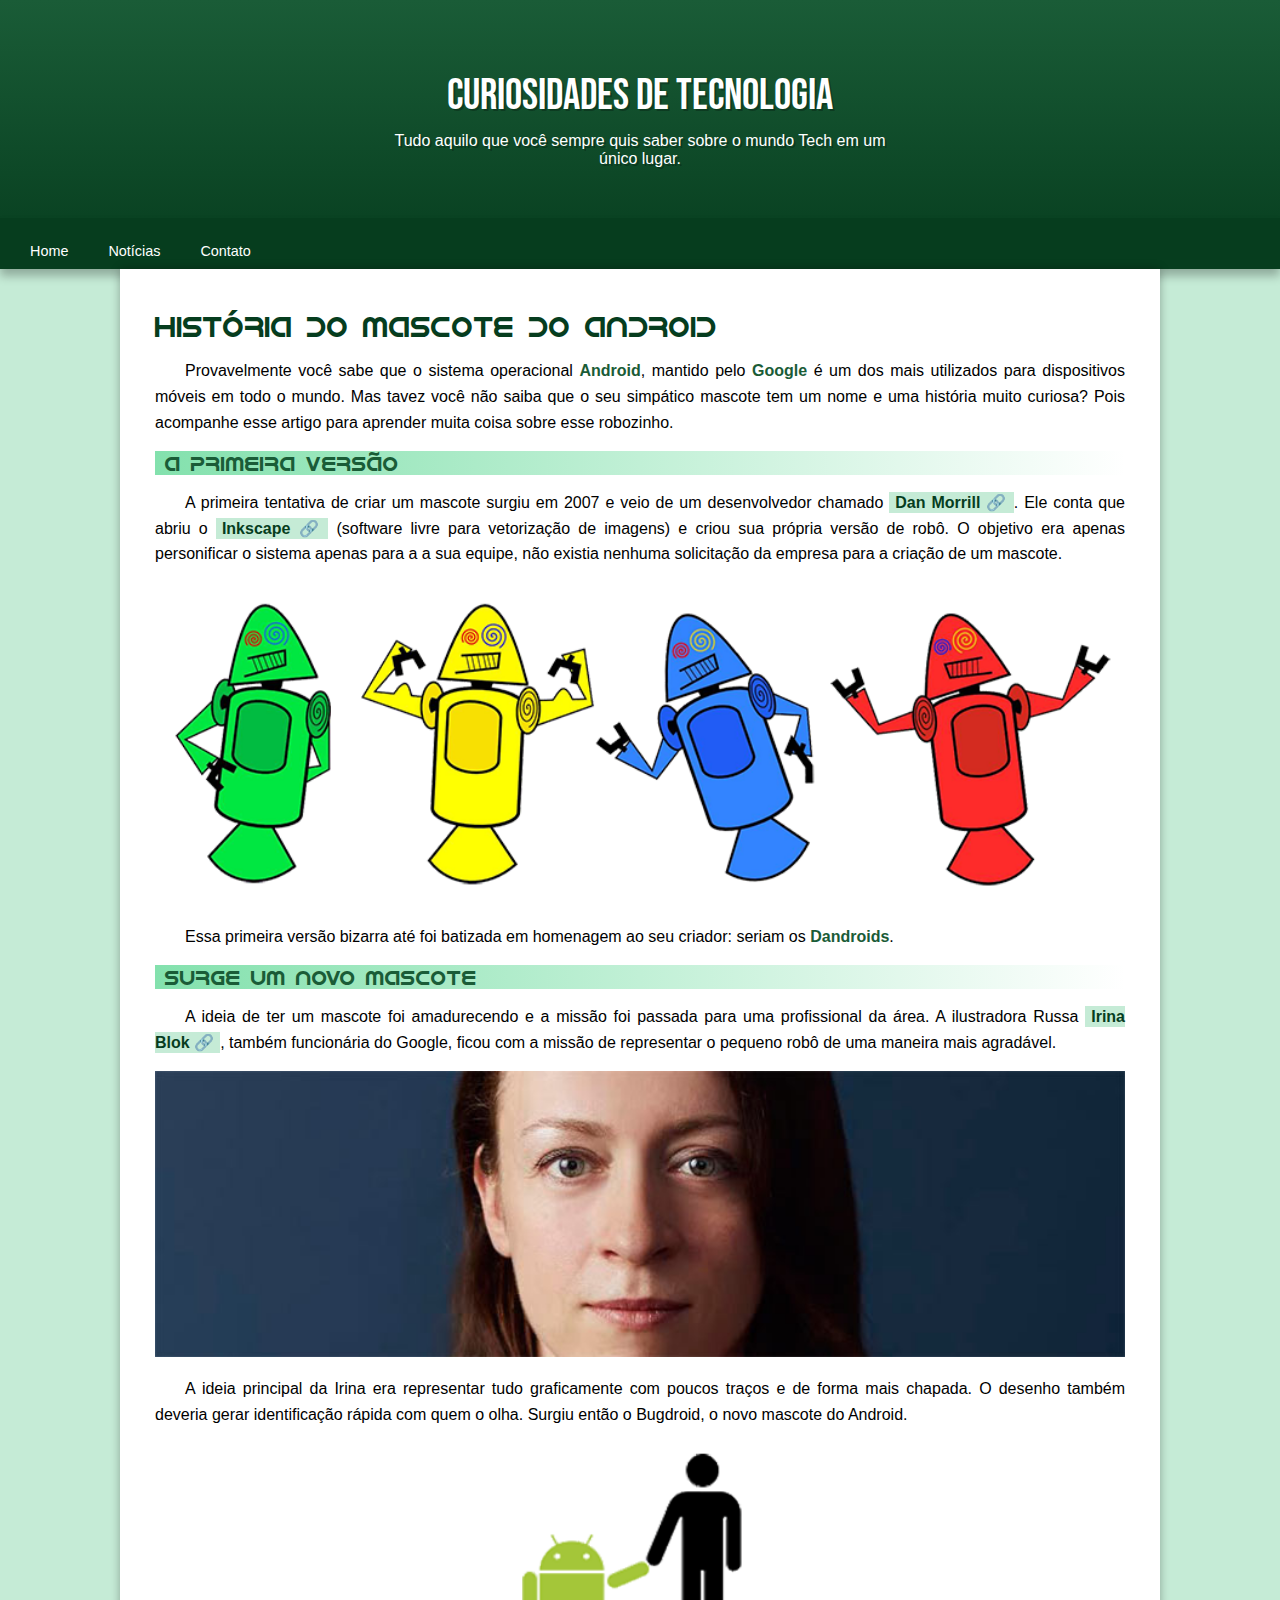
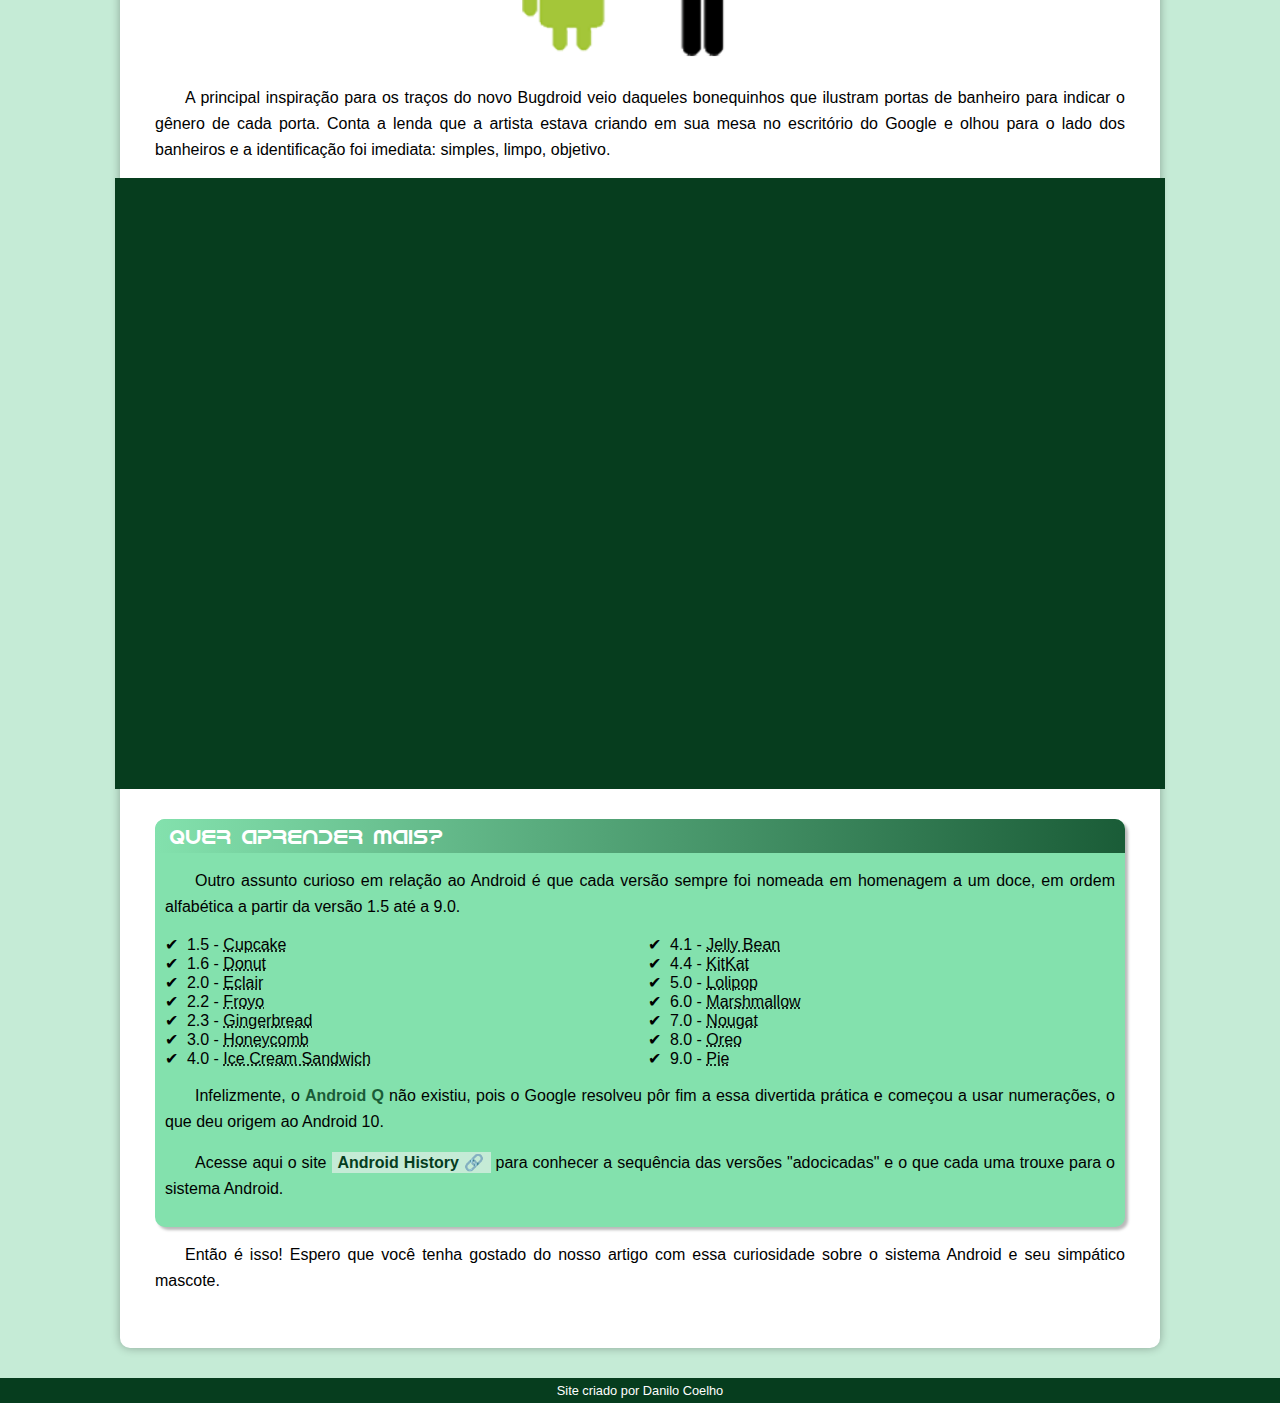
<file: index.html>
<!DOCTYPE html>
<html lang="pt-br">
<head>
    <meta charset="UTF-8">
    <meta http-equiv="X-UA-Compatible" content="IE=edge">
    <meta name="viewport" content="width=device-width, initial-scale=1.0">
    <title>Como surgiu o mascote do Android</title>
    <link rel="shortcut icon" href="imagens/favicon.ico" type="image/x-icon">
    <link rel="stylesheet" href="style/style.css">
</head>
<body>
    <header>
        <h1 class="destaques">CURIOSIDADES DE TECNOLOGIA</h1>
        <p>Tudo aquilo que você sempre quis saber sobre o mundo Tech em um único lugar.</p>
        <nav>
            <ul id="menu">
                <li class="botao"><a href="#">Home</a>
                <li class="botao"><a href="#">Notícias</a>
                <li class="botao"><a href="#">Contato</a>
            </ul>
        </nav>
    </header>
    <main>
        <article>
            <h2>História do mascote do Android</h2>

            <p>Provavelmente você sabe que o sistema operacional <strong>Android</strong>, mantido pelo <strong>Google</strong> é um dos mais utilizados para dispositivos móveis em todo o mundo. Mas tavez você não saiba que o seu simpático mascote tem um nome e uma história muito curiosa? Pois acompanhe esse artigo para aprender muita coisa sobre esse robozinho.</p>

            <h3>A primeira versão</h3>

            <p>A primeira tentativa de criar um mascote surgiu em 2007 e veio de um desenvolvedor chamado <a href="https://androidcommunity.com/dan-morrill-shows-us-the-android-mascot-that-almost-was-20130103/" target="_blank"  class="externo">Dan Morrill</a>. Ele conta que abriu o <a href="https://inkscape.org/pt/" target="_blank" class="externo">Inkscape</a> (software livre para vetorização de imagens) e criou sua própria versão de robô. O objetivo era apenas personificar o sistema apenas para a a sua equipe, não existia nenhuma solicitação da empresa para a criação de um mascote.
            </p>

            <picture>
                <source media="(max-width: 600px)" srcset="imagens/dan-droids-pq.png">
                <img src="imagens/dan-droids.png" alt="mascote dandroid em verde, amarelo, azul e vermelho">
            </picture>

            <p>Essa primeira versão bizarra até foi batizada em homenagem ao seu criador: seriam os <strong>Dandroids</strong>.</p>

            <h3>Surge um novo mascote</h3>

            <p>A ideia de ter um mascote foi amadurecendo e a missão foi passada para uma profissional da área. A ilustradora Russa <a href="https://www.irinablok.com/android" target="_blank" class="externo">Irina Blok</a>, também funcionária do Google, ficou com a missão de representar o pequeno robô de uma maneira mais agradável.</p>

            <picture>
                <source media="(max-width: 600px)" srcset="imagens/irina-blok-pq.jpg">
                <img src="imagens/irina-blok.jpg" alt="Foto da ilustradora iria Blok">
            </picture>

            <p>A ideia principal da Irina era representar tudo graficamente com poucos traços e de forma mais chapada. O desenho também deveria gerar identificação rápida com quem o olha. Surgiu então o Bugdroid, o novo mascote do Android.</p>

            <img src="imagens/bugdroid.png" class="pequena" alt="Bugdroid">

            <p>A principal inspiração para os traços do novo Bugdroid veio daqueles bonequinhos que ilustram portas de banheiro para indicar o gênero de cada porta. Conta a lenda que a artista estava criando em sua mesa no escritório do Google e olhou para o lado dos banheiros e a identificação foi imediata: simples, limpo, objetivo.</p>

            <div class="video"><iframe width="582" height="327" src="https://www.youtube.com/embed/l2UDgpLz20M" title="YouTube video player" frameborder="0" allow="accelerometer; autoplay; clipboard-write; encrypted-media; gyroscope; picture-in-picture" allowfullscreen></iframe></div>

            <aside>
                <h3>Quer aprender mais?</h3>

                <p>Outro assunto curioso em relação ao Android é que cada versão sempre foi nomeada em homenagem a um doce, em ordem alfabética a partir da versão 1.5 até a 9.0.</p>

                <ul>
                    <li>1.5 - <abbr title="Bolo de Copo">Cupcake</abbr></li>
                    <li>1.6 - <abbr title="Rosquinha">Donut</abbr></li>
                    <li>2.0 - <abbr title="Bomba">Eclair</abbr></li>
                    <li>2.2 - <abbr title="Iogurte Congelado">Froyo</abbr></li>
                    <li>2.3 - <abbr title="Biscoito de Gengibre">Gingerbread</abbr></li>
                    <li>3.0 - <abbr title="Favo de Mel">Honeycomb</abbr></li>
                    <li>4.0 - <abbr title="Sanduíche de Sorvete">Ice Cream Sandwich</abbr></li>
                    <li>4.1 - <abbr title="Jujuba">Jelly Bean</abbr></li>
                    <li>4.4 - <abbr title="KitKat">KitKat</abbr></li>
                    <li>5.0 - <abbr title="Pirulito">Lolipop</abbr></li>
                    <li>6.0 - <abbr title="Marshmallow">Marshmallow</abbr></li>
                    <li>7.0 - <abbr title="Torrone">Nougat</abbr></li>
                    <li>8.0 - <abbr title="Oreo">Oreo</abbr></li>
                    <li>9.0 - <abbr title="Torta">Pie</abbr></li>
                </ul>

                <p>Infelizmente, o <strong>Android Q</strong> não existiu, pois o Google resolveu pôr fim a essa divertida prática e começou a usar numerações, o que deu origem ao Android 10.</p>

                <p>Acesse aqui o site <a href="https://www.android.com/intl/en_uk/history/" target="_blank" class="externo">Android History</a> para conhecer a sequência das versões "adocicadas" e o que cada uma trouxe para o sistema Android.</p>

            </aside>

            <p>Então é isso! Espero que você tenha gostado do nosso artigo com essa curiosidade sobre o sistema Android e seu simpático mascote.</p>
        </article>
    </main>
    <footer>
        <p>Site criado por Danilo Coelho</p>
    </footer>
</body>
</html>
</file>
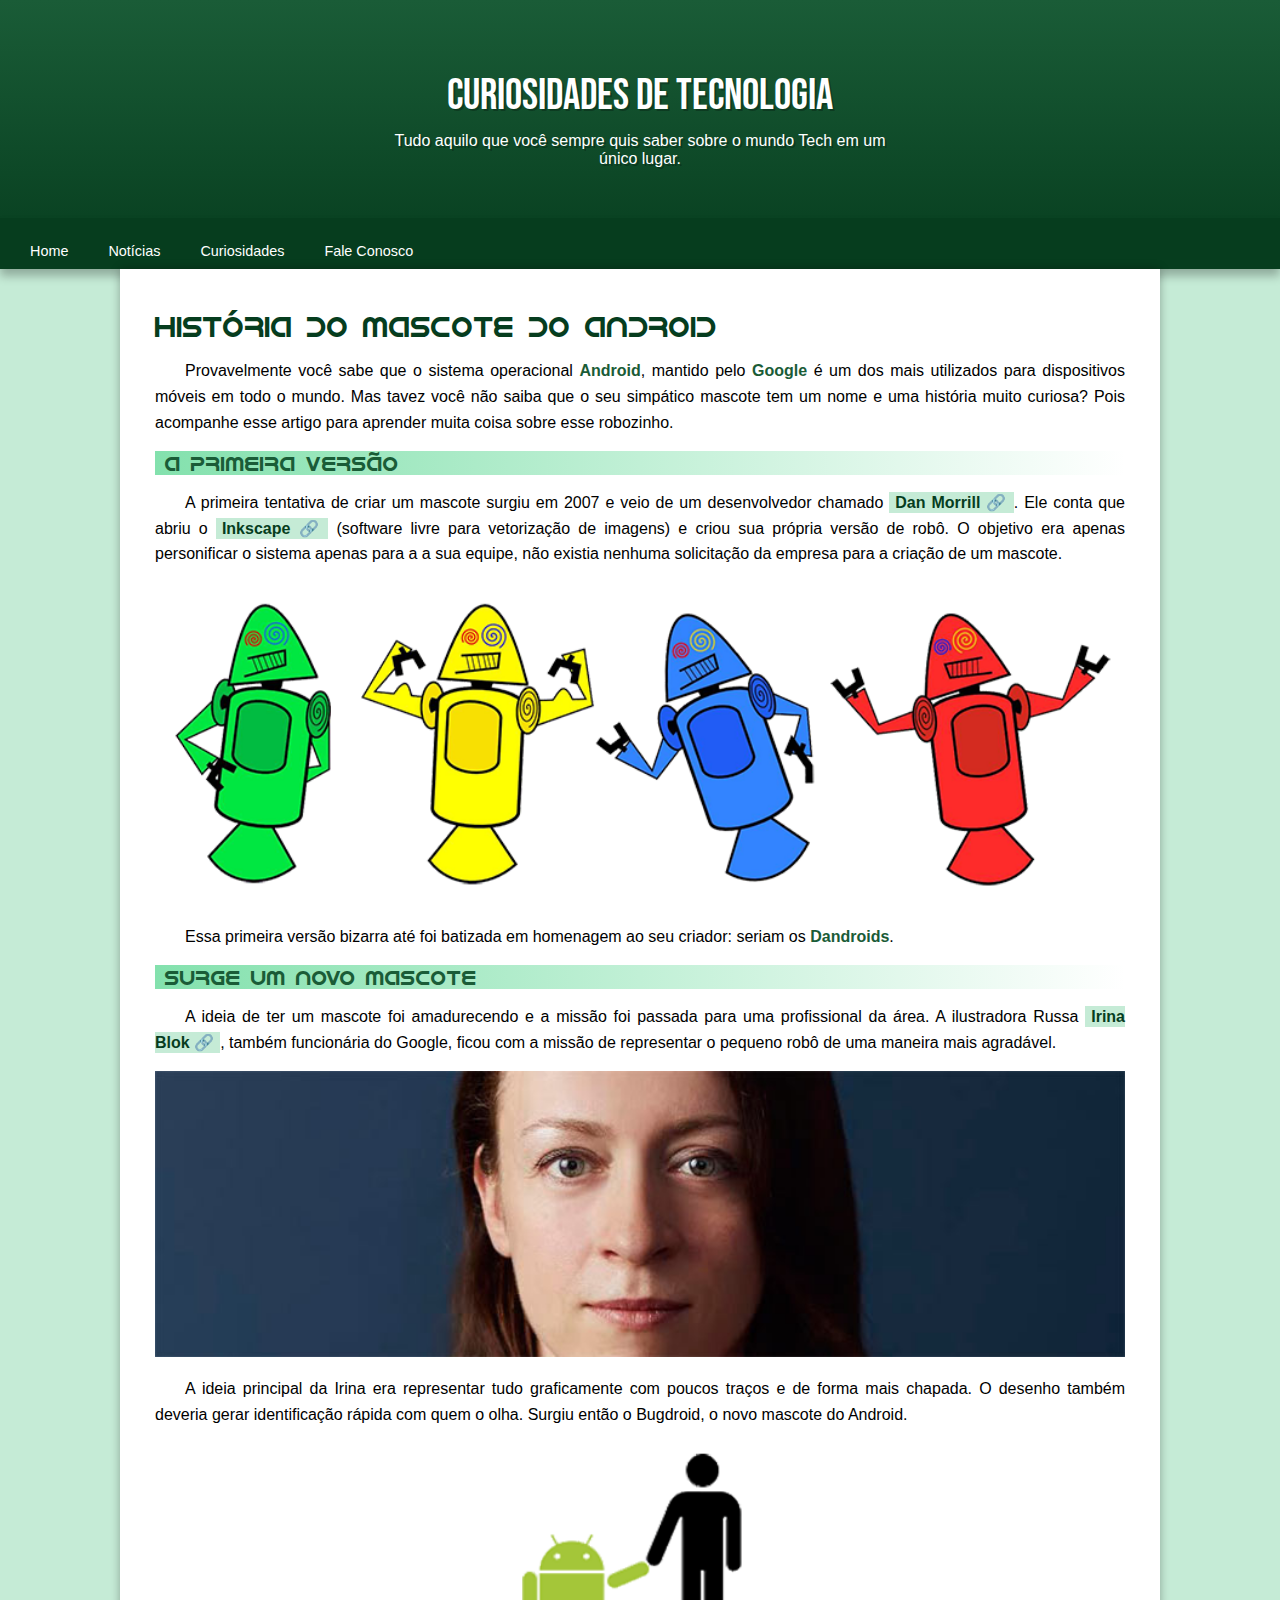
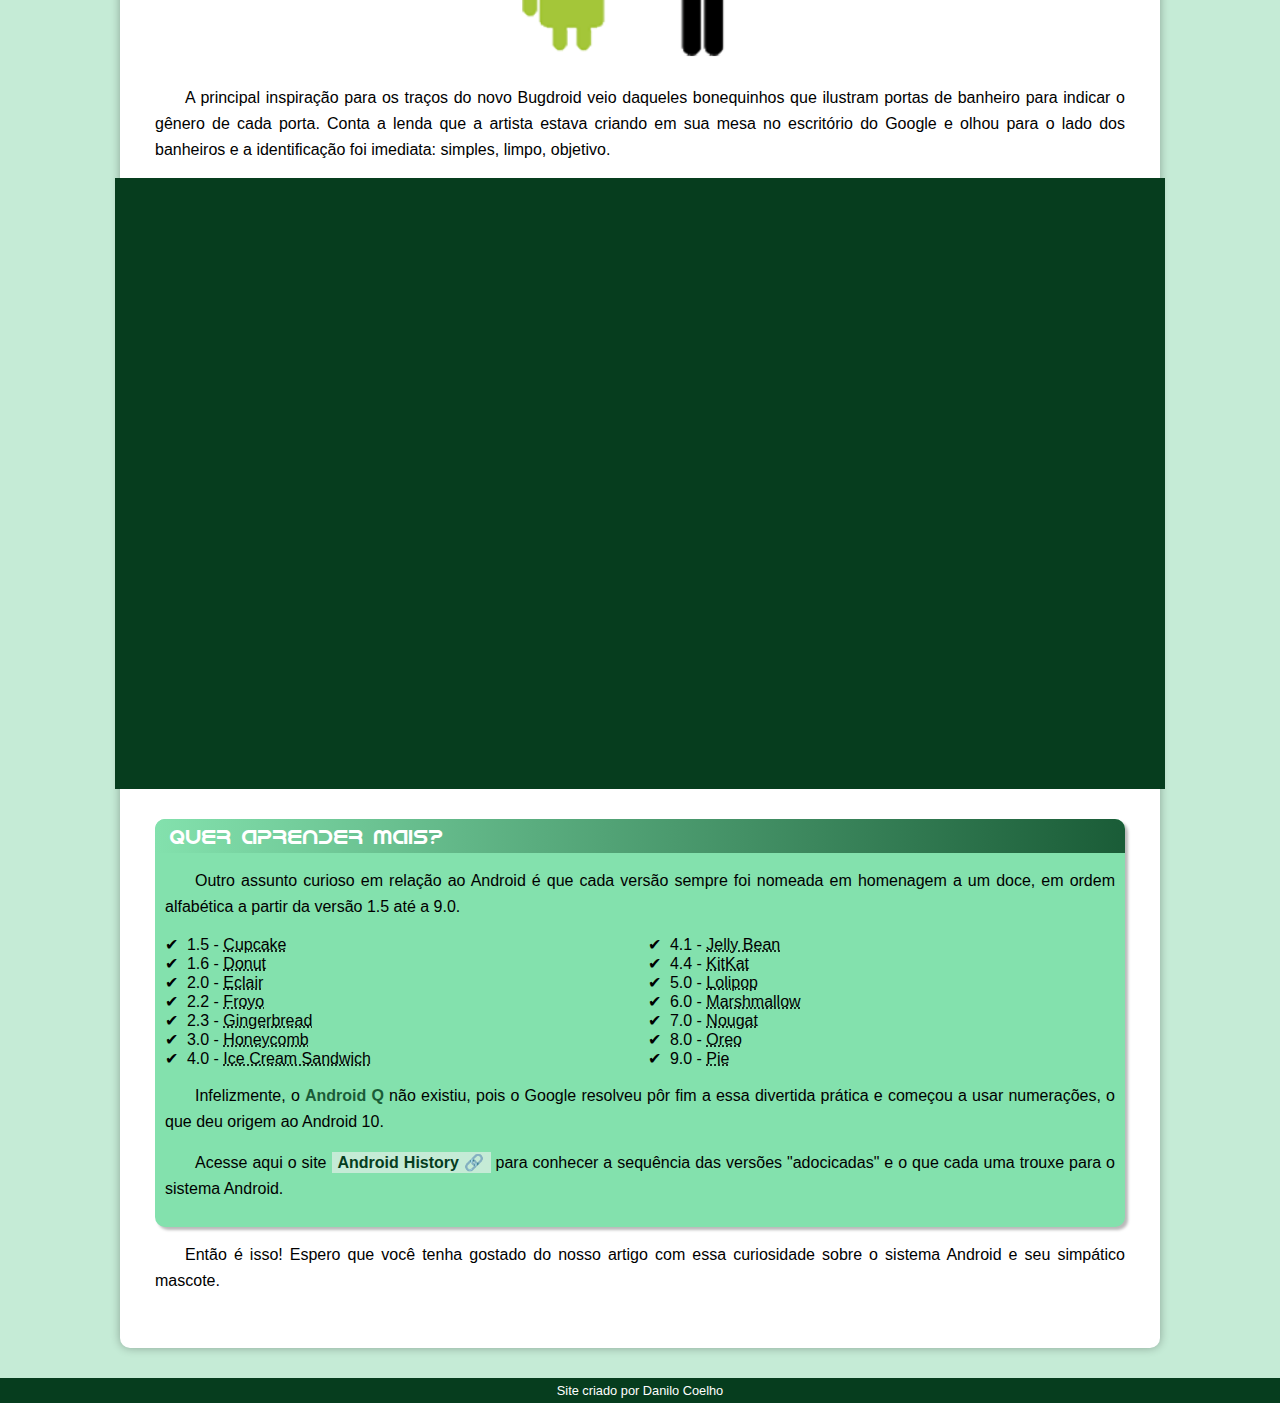
<file: index.html.html>
<!DOCTYPE html>
<html lang="pt-br">
<head>
    <meta charset="UTF-8">
    <meta http-equiv="X-UA-Compatible" content="IE=edge">
    <meta name="viewport" content="width=device-width, initial-scale=1.0">
    <title>Como surgiu o mascote do Android</title>
    <link rel="shortcut icon" href="imagens/favicon.ico" type="image/x-icon">
    <link rel="stylesheet" href="style/style.css">
</head>
<body>
    <header>
        <h1 class="destaques">CURIOSIDADES DE TECNOLOGIA</h1>
        <p>Tudo aquilo que você sempre quis saber sobre o mundo Tech em um único lugar.</p>
        <nav>
            <ul id="menu">
                <li class="botao"><a href="#">Home</a>
                <li class="botao"><a href="#">Notícias</a>
                <li class="botao"><a href="#">Curiosidades</a>
                <li class="botao"><a href="#">Fale Conosco</a>
            </ul>
        </nav>
    </header>
    <main>
        <article>
            <h2>História do mascote do Android</h2>

            <p>Provavelmente você sabe que o sistema operacional <strong>Android</strong>, mantido pelo <strong>Google</strong> é um dos mais utilizados para dispositivos móveis em todo o mundo. Mas tavez você não saiba que o seu simpático mascote tem um nome e uma história muito curiosa? Pois acompanhe esse artigo para aprender muita coisa sobre esse robozinho.</p>

            <h3>A primeira versão</h3>

            <p>A primeira tentativa de criar um mascote surgiu em 2007 e veio de um desenvolvedor chamado <a href="https://androidcommunity.com/dan-morrill-shows-us-the-android-mascot-that-almost-was-20130103/" target="_blank"  class="externo">Dan Morrill</a>. Ele conta que abriu o <a href="https://inkscape.org/pt/" target="_blank" class="externo">Inkscape</a> (software livre para vetorização de imagens) e criou sua própria versão de robô. O objetivo era apenas personificar o sistema apenas para a a sua equipe, não existia nenhuma solicitação da empresa para a criação de um mascote.
            </p>

            <picture>
                <source media="(max-width: 600px)" srcset="imagens/dan-droids-pq.png">
                <img src="imagens/dan-droids.png" alt="mascote dandroid em verde, amarelo, azul e vermelho">
            </picture>

            <p>Essa primeira versão bizarra até foi batizada em homenagem ao seu criador: seriam os <strong>Dandroids</strong>.</p>

            <h3>Surge um novo mascote</h3>

            <p>A ideia de ter um mascote foi amadurecendo e a missão foi passada para uma profissional da área. A ilustradora Russa <a href="https://www.irinablok.com/android" target="_blank" class="externo">Irina Blok</a>, também funcionária do Google, ficou com a missão de representar o pequeno robô de uma maneira mais agradável.</p>

            <picture>
                <source media="(max-width: 600px)" srcset="imagens/irina-blok-pq.jpg">
                <img src="imagens/irina-blok.jpg" alt="Foto da ilustradora iria Blok">
            </picture>

            <p>A ideia principal da Irina era representar tudo graficamente com poucos traços e de forma mais chapada. O desenho também deveria gerar identificação rápida com quem o olha. Surgiu então o Bugdroid, o novo mascote do Android.</p>

            <img src="imagens/bugdroid.png" class="pequena" alt="Bugdroid">

            <p>A principal inspiração para os traços do novo Bugdroid veio daqueles bonequinhos que ilustram portas de banheiro para indicar o gênero de cada porta. Conta a lenda que a artista estava criando em sua mesa no escritório do Google e olhou para o lado dos banheiros e a identificação foi imediata: simples, limpo, objetivo.</p>

            <div class="video"><iframe width="582" height="327" src="https://www.youtube.com/embed/l2UDgpLz20M" title="YouTube video player" frameborder="0" allow="accelerometer; autoplay; clipboard-write; encrypted-media; gyroscope; picture-in-picture" allowfullscreen></iframe></div>

            <aside>
                <h3>Quer aprender mais?</h3>

                <p>Outro assunto curioso em relação ao Android é que cada versão sempre foi nomeada em homenagem a um doce, em ordem alfabética a partir da versão 1.5 até a 9.0.</p>

                <ul>
                    <li>1.5 - <abbr title="Bolo de Copo">Cupcake</abbr></li>
                    <li>1.6 - <abbr title="Rosquinha">Donut</abbr></li>
                    <li>2.0 - <abbr title="Bomba">Eclair</abbr></li>
                    <li>2.2 - <abbr title="Iogurte Congelado">Froyo</abbr></li>
                    <li>2.3 - <abbr title="Biscoito de Gengibre">Gingerbread</abbr></li>
                    <li>3.0 - <abbr title="Favo de Mel">Honeycomb</abbr></li>
                    <li>4.0 - <abbr title="Sanduíche de Sorvete">Ice Cream Sandwich</abbr></li>
                    <li>4.1 - <abbr title="Jujuba">Jelly Bean</abbr></li>
                    <li>4.4 - <abbr title="KitKat">KitKat</abbr></li>
                    <li>5.0 - <abbr title="Pirulito">Lolipop</abbr></li>
                    <li>6.0 - <abbr title="Marshmallow">Marshmallow</abbr></li>
                    <li>7.0 - <abbr title="Torrone">Nougat</abbr></li>
                    <li>8.0 - <abbr title="Oreo">Oreo</abbr></li>
                    <li>9.0 - <abbr title="Torta">Pie</abbr></li>
                </ul>

                <p>Infelizmente, o <strong>Android Q</strong> não existiu, pois o Google resolveu pôr fim a essa divertida prática e começou a usar numerações, o que deu origem ao Android 10.</p>

                <p>Acesse aqui o site <a href="https://www.android.com/intl/en_uk/history/" target="_blank" class="externo">Android History</a> para conhecer a sequência das versões "adocicadas" e o que cada uma trouxe para o sistema Android.</p>

            </aside>

            <p>Então é isso! Espero que você tenha gostado do nosso artigo com essa curiosidade sobre o sistema Android e seu simpático mascote.</p>
        </article>
    </main>
    <footer>
        <p>Site criado por Danilo Coelho</p>
    </footer>
</body>
</html>
</file>
<file: style/style.css>
@import url('https://fonts.googleapis.com/css2?family=Bebas+Neue&display=swap');

@font-face {
    font-family: 'Android';
    src: url('../fontes/idroid.otf') format('opentype');
    font-weight: normal;
}

:root {
    --cor0: #c5ebd6;
    --cor1: #83e1ad;
    --cor2: #3ddc84;
    --cor3: #2fa866;
    --cor4: #1a5c37;
    --cor5: #063d1e;

    --fonte-padrão: Arial, Verdana, Helvetica, sans-serif;
    --fonte-destaque: 'Bebas Neue', cursive;
    --font-android: 'Android', cursive;
}

* {
    margin: 0px;
    padding: 0px;
}

body {
    background-color: var(--cor0);
    font-family: var(--fonte-padrão);
}

a.externo::after {
    content: '\00A0\1F517';
}

header {
    color: white;
    background-image: linear-gradient(to bottom, var(--cor4), var(--cor5));
    text-align: center;
    font-family: var(--fonte-destaque);
    min-height: 150px;
    padding-top: 40px;
}

h1 {
    padding: 30px 40px 10px 40px;
    font-family: var(--fonte-destaque);
    font-size: 2.7em;
    font-weight: normal;
    text-shadow: 2px 2px 0px rgba(0, 0, 0, 0.267);
}

header > p {
    font-family: var(--fonte-padrão);
    font-size: 1em;
    padding: 0px 10px 20px 10px;
    color: white;
    margin: auto;
    padding-bottom: 50px;
    max-width: 500px;
    text-shadow: 2px 2px 0px rgba(0, 0, 0, 0.267);
}

nav {
    background-color: var(--cor5);
    padding: 20px 20px 5px 10px;
    box-shadow: 0px 7px 9px rgba(0, 0, 0, 0.267);
    font-family: var(--fonte-padrão);
    font-size: 0.9em;
}

ul#menu {
    text-align: left;
}

ul#menu > li {
    padding: 5px 20px 5px 20px;
    border-radius: 3px;
    list-style: none;
    color: var(--cor1);
    display: inline-block;
}

li.botao > a {
    text-decoration: none;
    color: white;
}

nav > ul > li:hover {
    background-color: var(--cor3);
    transition-duration: 0.5s;
}

h2 {
    font-family: var(--font-android);
    color: var(--cor5);
    font-weight: normal;
    font-size: 1.8em;
}

h3 {
    font-family: var(--font-android);
    color: var(--cor4);
    font-size: 1.3em;
    font-weight: normal;
    background-image: linear-gradient(to right, var(--cor1), transparent);
    text-indent: 10px;

}

main {
    min-width: 300px;
    max-width: 1000px;
    margin: auto;
    margin-bottom: 30px;
    background-color: white;
    padding: 20px;
    box-shadow: 0px 0px 10px rgba(0, 0, 0, 0.301);
    border-radius: 0px 0px 10px 10px;
}

main > article {
    height: fit-content;
    padding: 20px 15px 20px 15px;
}

main p {
    margin: 15px 0px;
    text-align: justify;
    text-indent: 30px;
    font-size: 1em;
    line-height: 1.618em;
}

main strong {
    font-weight: bold;
    color: var(--cor4);
}

main a {
    text-decoration: none;
    font-weight: bold;
    color: var(--cor5);
    background-color: var(--cor0);
    padding: 2px 6px;
    transition-duration: 0.5s;
}

main a:hover {
    text-decoration: underline;
    background-color: var(--cor2);
}

main img {
    width: 100%;
}

main img.pequena {
    max-width: 350px;
    display: block;
    margin: auto;
}

.video {
    background-color: var(--cor5);
    padding: 20px;
    margin: 0px -40px 30px -40px;
    padding-bottom: 61%;
    position: relative;
}

.video iframe {
    position: absolute;
    top: 5%;
    left: 5%;
    width: 90%;
    height: 90%;
}

aside {
    background-color: var(--cor1);
    padding: 10px;
    border-radius: 10px;
    box-shadow: 3px 3px 3px rgba(0, 0, 0, 0.274);
}

aside > h3 {
    background-color: var(--cor4);
    color: white;
    font-weight: normal;
    padding: 5px;
    margin: -10px -10px 0px -10px;
    border-radius: 10px 10px 0px 0px;
}

aside > ul {
    list-style-position: inside;
    list-style-type: '\2714\00A0\00A0';
    columns: 2;
}

footer {
    color: white;
    font-size: 0.8em;
    background-color: var(--cor5);
    text-align: center;
    width: 100vw;
}

footer > p {
    padding: 5px 0px 5px 0px;
}
</file>
